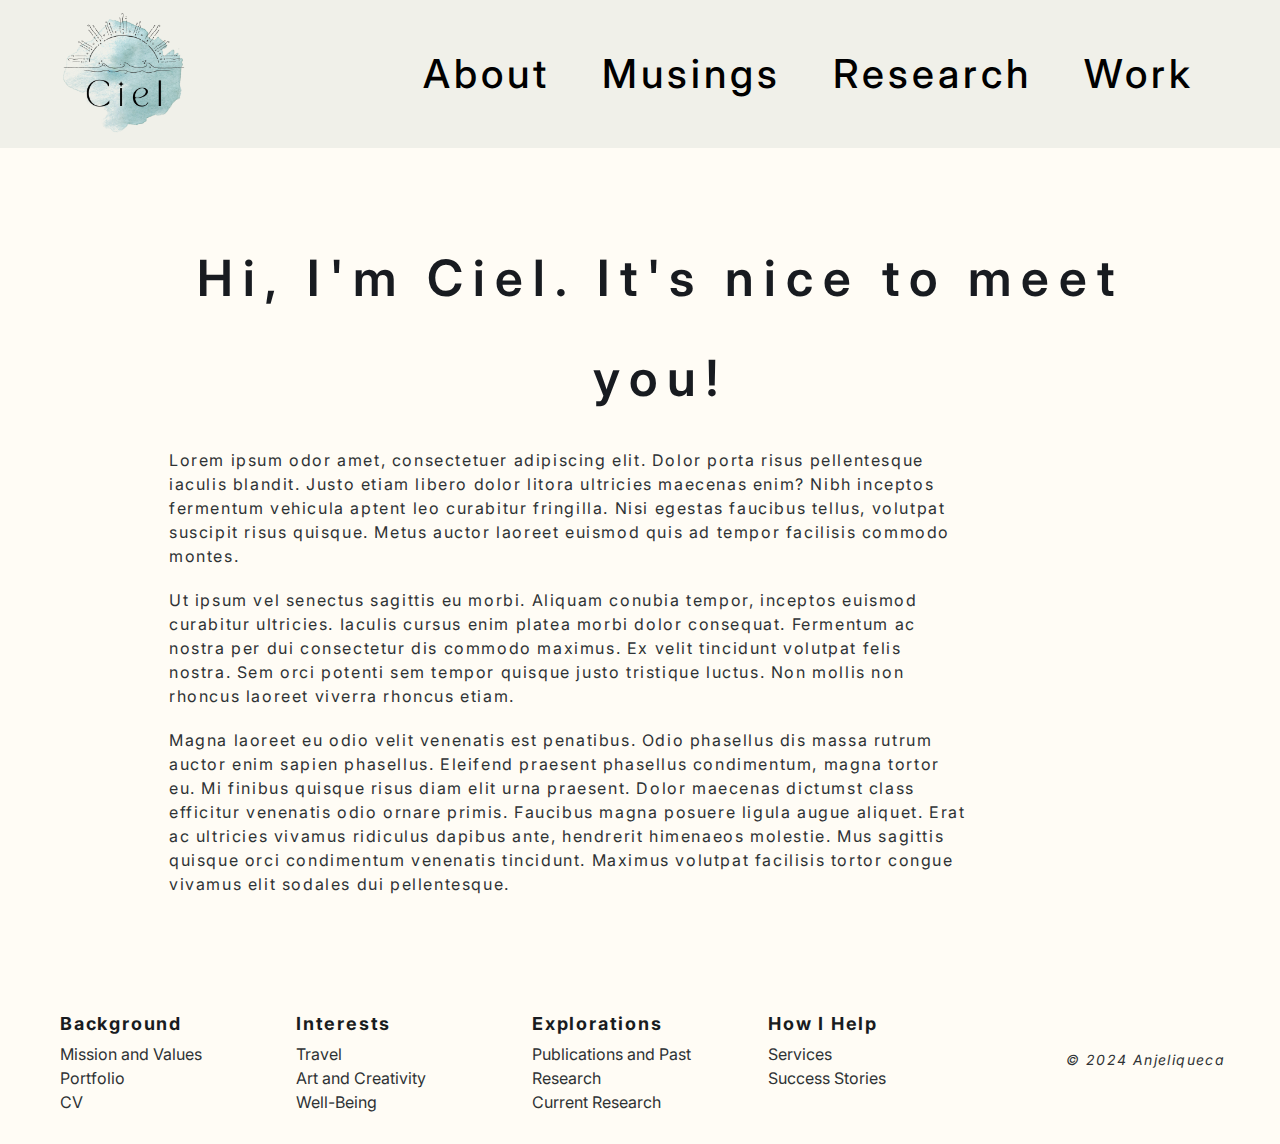
<file: about.html>
<!DOCTYPE html>
<html lang="en">

<!-- head section -->
<head>
    <link rel="preconnect" href="https://fonts.googleapis.com">
    <link rel="preconnect" href="https://fonts.gstatic.com" crossorigin>
    <link href="https://fonts.googleapis.com/css2?family=Inter:ital,opsz,wght@0,14..32,100..900;1,14..32,100..900&display=swap" rel="stylesheet">
    <link rel="stylesheet" href="CSS/styles.css">
    <!-- Force mobile devices to scale viewport (good to have) -->
    <meta name ="viewport" content="width=device-width, initial-scale=1"> 
    </head>

    <!-- body section -->
    <body>

        <!-- fixed header navigation -->
        <header class="top">
            <div class="header0">
                <div class="header1">
                    <a class="logo" href="index.html">
                        <img class="logo" src="images/Ciel-Logo.png" alt="Ciel">
                    </a>
                </div>
                <div class="header2">
                    <nav class="header">
                        <ul>
                            <li>
                                <a class="test" href="about.html">About</a>
                            </li>
                            <li>
                                <a class="test" href="musings.html">Musings</a>
                            </li>
                            <li>
                                <a class="test" href="research.html">Research</a>
                            </li>
                            <li>
                                <a class="test" href="work.html">Work</a>
                            </li>
                        </ul>
                    </nav>
                </div>
            </div>
        </header>
        
        <!-- about section -->
        <section>
            <!-- long bio -->
            <header class="section">
                <div class="section">
                    <h2 class="section">Hi, I'm Ciel. It's nice to meet you!</h2>
                </div>
                <div class="section-paragraph">
                    <p class="section">Lorem ipsum odor amet, consectetuer adipiscing elit. Dolor porta risus pellentesque iaculis blandit. Justo etiam libero dolor litora ultricies maecenas enim? Nibh inceptos fermentum vehicula aptent leo curabitur fringilla. Nisi egestas faucibus tellus, volutpat suscipit risus quisque. Metus auctor laoreet euismod quis ad tempor facilisis commodo montes.
                    </p>
                    <p class="section">Ut ipsum vel senectus sagittis eu morbi. Aliquam conubia tempor, inceptos euismod curabitur ultricies. Iaculis cursus enim platea morbi dolor consequat. Fermentum ac nostra per dui consectetur dis commodo maximus. Ex velit tincidunt volutpat felis nostra. Sem orci potenti sem tempor quisque justo tristique luctus. Non mollis non rhoncus laoreet viverra rhoncus etiam.
                    </p>
                    <p class="section">Magna laoreet eu odio velit venenatis est penatibus. Odio phasellus dis massa rutrum auctor enim sapien phasellus. Eleifend praesent phasellus condimentum, magna tortor eu. Mi finibus quisque risus diam elit urna praesent. Dolor maecenas dictumst class efficitur venenatis odio ornare primis. Faucibus magna posuere ligula augue aliquet. Erat ac ultricies vivamus ridiculus dapibus ante, hendrerit himenaeos molestie. Mus sagittis quisque orci condimentum venenatis tincidunt. Maximus volutpat facilisis tortor congue vivamus elit sodales dui pellentesque.
                    </p>
                </div>
            </header>
        </section>

        <!-- footer section -->
        <footer class="footer">
            <nav class="footer-nav">
                <!-- footer navigation section -->
                <div class="footer-nav-group">
                    <div class="footer-nav-heading">Background</div>
                    <a class="footer-nav-group-item" href="#">Mission and Values</a>
                    <a class="footer-nav-group-item" href="#">Portfolio</a>
                    <a class="footer-nav-group-item" href="#">CV</a>
                </div>

                <div class="footer-nav-group">
                    <div class="footer-nav-heading">Interests</div>
                    <a class="footer-nav-group-item" href="#">Travel</a>
                    <a class="footer-nav-group-item" href="#">Art and Creativity</a>
                    <a class="footer-nav-group-item" href="#">Well-Being</a>
                </div>

                <div class="footer-nav-group">
                    <div class="footer-nav-heading">Explorations</div>
                    <a class="footer-nav-group-item" href="#">Publications and Past Research</a>
                    <a class="footer-nav-group-item" href="#">Current Research</a>
                </div>

                <div class="footer-nav-group">
                    <div class="footer-nav-heading">How I Help</div>
                    <a class="footer-nav-group-item" href="#">Services</a>
                    <a class="footer-nav-group-item" href="#">Success Stories</a>
                </div>
            </nav>
            <div class="copyright">
                <p class="copyright">&copy; 2024 Anjeliqueca</p>
            </div>    
        </footer>
    </body>
</html>
</file>
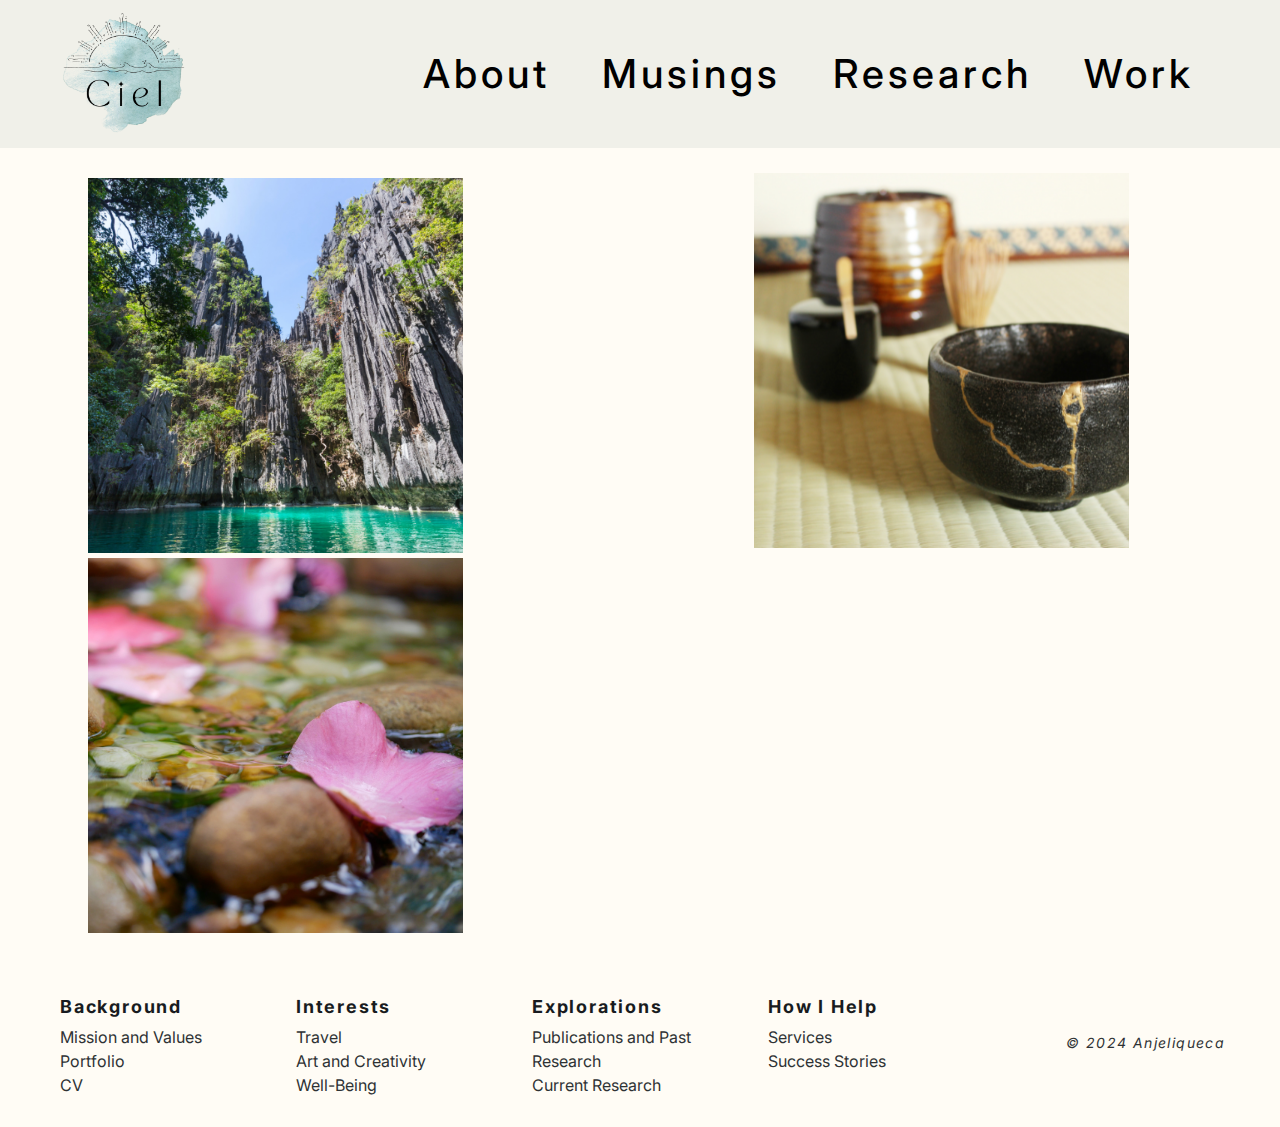
<file: musings.html>
<!DOCTYPE html>
<html lang="en">

<!-- head section -->
<head>
    <link rel="preconnect" href="https://fonts.googleapis.com">
    <link rel="preconnect" href="https://fonts.gstatic.com" crossorigin>
    <link href="https://fonts.googleapis.com/css2?family=Inter:ital,opsz,wght@0,14..32,100..900;1,14..32,100..900&display=swap" rel="stylesheet">
    <link rel="stylesheet" href="CSS/styles.css">
    <!-- Force mobile devices to scale viewport (good to have) -->
    <meta name ="viewport" content="width=device-width, initial-scale=1">    
</head>

    <!-- body section -->
    <body>

        <!-- fixed header navigation -->
        <header class="top">
            <div class="header0">
                <div class="header1">
                    <a class="logo" href="index.html">
                        <img class="logo" src="images/Ciel-Logo.png" alt="Ciel">
                    </a>
                </div>
                <div class="header2">
                    <nav class="header">
                        <ul>
                            <li>
                                <a class="test" href="about.html">About</a>
                            </li>
                            <li>
                                <a class="test" href="musings.html">Musings</a>
                            </li>
                            <li>
                                <a class="test" href="research.html">Research</a>
                            </li>
                            <li>
                                <a class="test" href="work.html">Work</a>
                            </li>
                        </ul>
                    </nav>
                </div>
            </div>
        </header>
        
        <!-- aside section -->
        <aside>
            <div class="aside">
                <div class="left">
                    <a class="palawan" href="#">
                        <img class="palawan" src="images/palawan.png" alt="scenic view of sea and island mountains, palawan, philippines">
                    </a>
                </div>
                <div class="kintsugi">
                    <a class="middle" href="#">
                        <img class="kintsugi" src="images/kintsugi.png" alt="repaired pottery in japanese tea room">
                    </a>
                </div>
                <div class="right">
                    <a class="stream" href="#">
                        <img class="stream" src="images/stream.png" alt="flowers on running stream and river rocks">
                    </a>
                </div>
            </div>
        </aside>

        <!-- footer section -->
        <footer class="footer">
            <nav class="footer-nav">
                <!-- footer navigation section -->
                <div class="footer-nav-group">
                    <div class="footer-nav-heading">Background</div>
                    <a class="footer-nav-group-item" href="#">Mission and Values</a>
                    <a class="footer-nav-group-item" href="#">Portfolio</a>
                    <a class="footer-nav-group-item" href="#">CV</a>
                </div>

                <div class="footer-nav-group">
                    <div class="footer-nav-heading">Interests</div>
                    <a class="footer-nav-group-item" href="#">Travel</a>
                    <a class="footer-nav-group-item" href="#">Art and Creativity</a>
                    <a class="footer-nav-group-item" href="#">Well-Being</a>
                </div>

                <div class="footer-nav-group">
                    <div class="footer-nav-heading">Explorations</div>
                    <a class="footer-nav-group-item" href="#">Publications and Past Research</a>
                    <a class="footer-nav-group-item" href="#">Current Research</a>
                </div>

                <div class="footer-nav-group">
                    <div class="footer-nav-heading">How I Help</div>
                    <a class="footer-nav-group-item" href="#">Services</a>
                    <a class="footer-nav-group-item" href="#">Success Stories</a>
                </div>
            </nav>
            <div class="copyright">
                <p class="copyright">&copy; 2024 Anjeliqueca</p>
            </div>    
        </footer>
    </body>
</html>
</file>
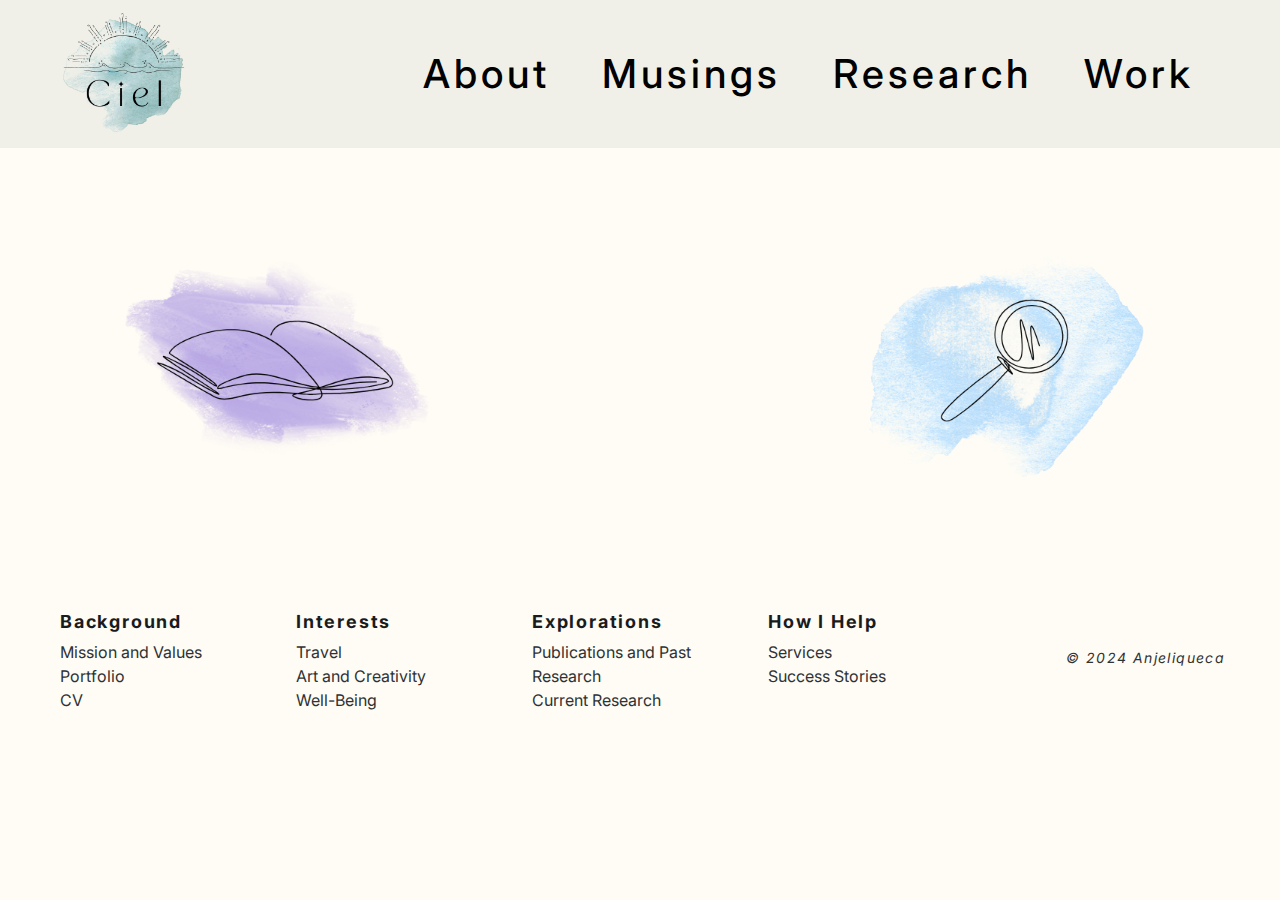
<file: research.html>
<!DOCTYPE html>
<html lang="en">

<!-- head section -->
<head>
    <link rel="preconnect" href="https://fonts.googleapis.com">
    <link rel="preconnect" href="https://fonts.gstatic.com" crossorigin>
    <link href="https://fonts.googleapis.com/css2?family=Inter:ital,opsz,wght@0,14..32,100..900;1,14..32,100..900&display=swap" rel="stylesheet">
    <link rel="stylesheet" href="CSS/styles.css">
    <!-- Force mobile devices to scale viewport (good to have) -->
    <meta name ="viewport" content="width=device-width, initial-scale=1"> 
    </head>

    <!-- body section -->
    <body>

        <!-- fixed header navigation -->
        <header class="top">
            <div class="header0">
                <div class="header1">
                    <a class="logo" href="index.html">
                        <img class="logo" src="images/Ciel-Logo.png" alt="Ciel">
                    </a>
                </div>
                <div class="header2">
                    <nav class="header">
                        <ul>
                            <li>
                                <a class="test" href="about.html">About</a>
                            </li>
                            <li>
                                <a class="test" href="musings.html">Musings</a>
                            </li>
                            <li>
                                <a class="test" href="research.html">Research</a>
                            </li>
                            <li>
                                <a class="test" href="work.html">Work</a>
                            </li>
                        </ul>
                    </nav>
                </div>
            </div>
        </header>

       <!-- aside section -->
       <aside>
        <div class="left">
            <a class="work" href="#">
                <img class="work" src="images/work icon.png" alt="pen book line art with abstract watercolor background">
            </a>
        </div>
        <div class="right">
            <a class="research" href="#">
                <img class="research" src="images/research icon.png" alt="magnifying glass line art with abstract watercolor background">
            </a>
        </div>
    </aside>

        <!-- footer section -->
        <footer class="footer">
            <nav class="footer-nav">
                <!-- footer navigation section -->
                <div class="footer-nav-group">
                    <div class="footer-nav-heading">Background</div>
                    <a class="footer-nav-group-item" href="#">Mission and Values</a>
                    <a class="footer-nav-group-item" href="#">Portfolio</a>
                    <a class="footer-nav-group-item" href="#">CV</a>
                </div>

                <div class="footer-nav-group">
                    <div class="footer-nav-heading">Interests</div>
                    <a class="footer-nav-group-item" href="#">Travel</a>
                    <a class="footer-nav-group-item" href="#">Art and Creativity</a>
                    <a class="footer-nav-group-item" href="#">Well-Being</a>
                </div>

                <div class="footer-nav-group">
                    <div class="footer-nav-heading">Explorations</div>
                    <a class="footer-nav-group-item" href="#">Publications and Past Research</a>
                    <a class="footer-nav-group-item" href="#">Current Research</a>
                </div>

                <div class="footer-nav-group">
                    <div class="footer-nav-heading">How I Help</div>
                    <a class="footer-nav-group-item" href="#">Services</a>
                    <a class="footer-nav-group-item" href="#">Success Stories</a>
                </div>
            </nav>
            <div class="copyright">
                <p class="copyright">&copy; 2024 Anjeliqueca</p>
            </div>    
        </footer>
    </body>
</html>
</file>
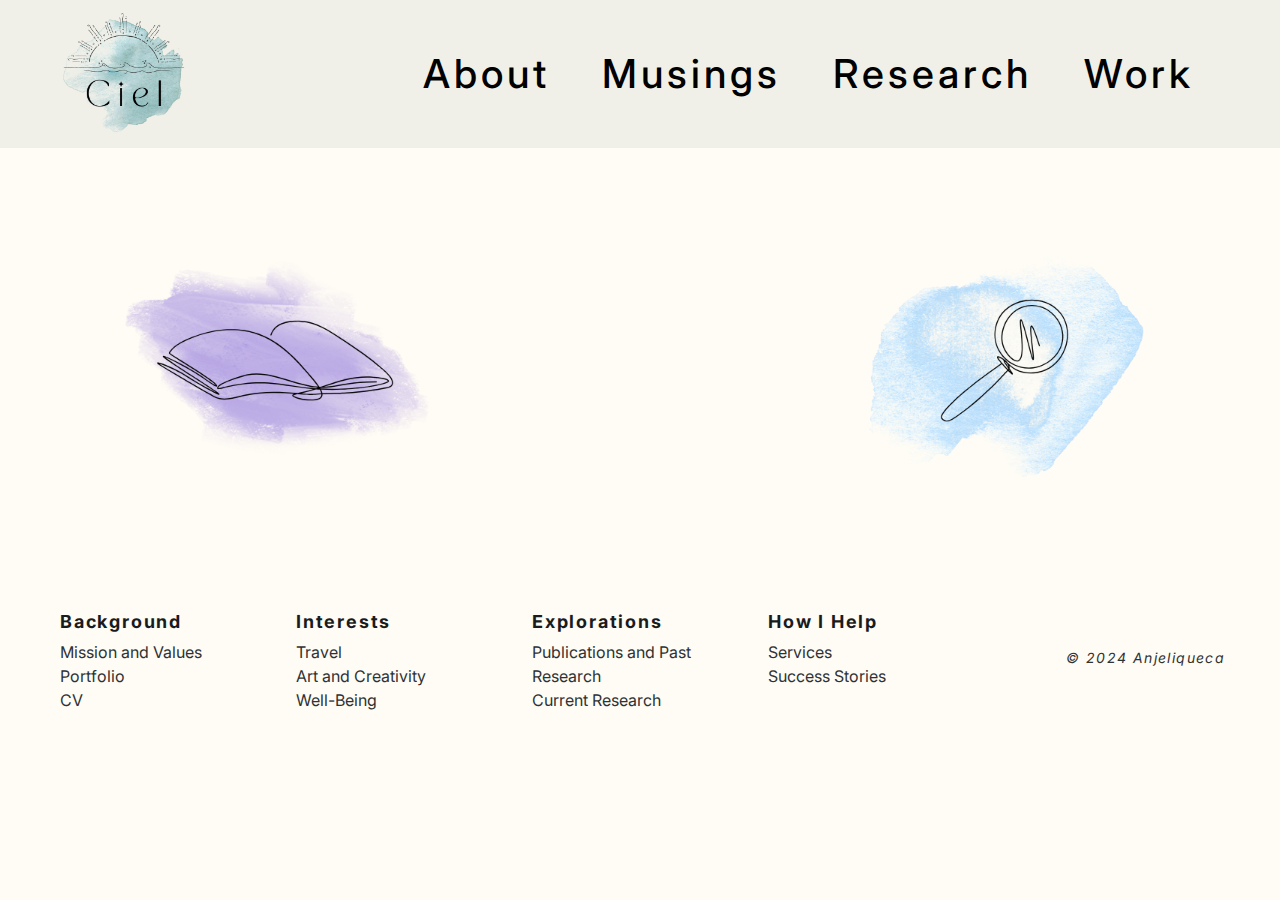
<file: work.html>
<!DOCTYPE html>
<html lang="en">

<!-- head section -->
<head>
    <link rel="preconnect" href="https://fonts.googleapis.com">
    <link rel="preconnect" href="https://fonts.gstatic.com" crossorigin>
    <link href="https://fonts.googleapis.com/css2?family=Inter:ital,opsz,wght@0,14..32,100..900;1,14..32,100..900&display=swap" rel="stylesheet">
    <link rel="stylesheet" href="CSS/styles.css">
    <!-- Force mobile devices to scale viewport (good to have) -->
    <meta name ="viewport" content="width=device-width, initial-scale=1"> 
    </head>

    <!-- body section -->
    <body>

        <!-- fixed header navigation -->
        <header class="top">
            <div class="header0">
                <div class="header1">
                    <a class="logo" href="index.html">
                        <img class="logo" src="images/Ciel-Logo.png" alt="Ciel">
                    </a>
                </div>
                <div class="header2">
                    <nav class="header">
                        <ul>
                            <li>
                                <a class="test" href="about.html">About</a>
                            </li>
                            <li>
                                <a class="test" href="musings.html">Musings</a>
                            </li>
                            <li>
                                <a class="test" href="research.html">Research</a>
                            </li>
                            <li>
                                <a class="test" href="work.html">Work</a>
                            </li>
                        </ul>
                    </nav>
                </div>
            </div>
        </header>
        
        <!-- aside section -->
        <aside>
            <div class="left">
                <a class="work" href="#">
                    <img class="work" src="images/work icon.png" alt="pen book line art with abstract watercolor background">
                </a>
            </div>
            <div class="right">
                <a class="research" href="#">
                    <img class="research" src="images/research icon.png" alt="magnifying glass line art with abstract watercolor background">
                </a>
            </div>
        </aside>

        <!-- footer section -->
        <footer class="footer">
            <nav class="footer-nav">
                <!-- footer navigation section -->
                <div class="footer-nav-group">
                    <div class="footer-nav-heading">Background</div>
                    <a class="footer-nav-group-item" href="#">Mission and Values</a>
                    <a class="footer-nav-group-item" href="#">Portfolio</a>
                    <a class="footer-nav-group-item" href="#">CV</a>
                </div>

                <div class="footer-nav-group">
                    <div class="footer-nav-heading">Interests</div>
                    <a class="footer-nav-group-item" href="#">Travel</a>
                    <a class="footer-nav-group-item" href="#">Art and Creativity</a>
                    <a class="footer-nav-group-item" href="#">Well-Being</a>
                </div>

                <div class="footer-nav-group">
                    <div class="footer-nav-heading">Explorations</div>
                    <a class="footer-nav-group-item" href="#">Publications and Past Research</a>
                    <a class="footer-nav-group-item" href="#">Current Research</a>
                </div>

                <div class="footer-nav-group">
                    <div class="footer-nav-heading">How I Help</div>
                    <a class="footer-nav-group-item" href="#">Services</a>
                    <a class="footer-nav-group-item" href="#">Success Stories</a>
                </div>
            </nav>
            <div class="copyright">
                <p class="copyright">&copy; 2024 Anjeliqueca</p>
            </div>    
        </footer>
    </body>
</html>
</file>
<file: CSS/styles.css>
/* universal style */
*{
    margin: 0;
    padding: 0;
}

/* body style */
body{
    background-color: #fffcf5;
    font-family: "Inter", sans-serif;
    font-weight: normal;
    color: #181b20;
    width: 100%;
}

/* navigation header styles */
header.top{
    box-sizing: border-box;
    display: flex;
    position: sticky;
    top: 0;
    justify-content: space-between;
    background-color: #f0f0e9;
    width: 100%;
}
div.header0{
    box-sizing: border-box;
    display: flex;
    align-items: center;
    justify-content: space-between;
    width: 100%;
    padding: 0 50px;
}
div.header1{
    display: flex;
    justify-content: flex-start;
    text-align: left;
    width: 25%;
}
div.header2{
    box-sizing: border-box;
    display: flex;
    text-align: right;
    justify-content: flex-end;
    width: 50%;
    flex-basis: 45%;
}
nav.header{
    box-sizing: border-box;
    display: flex;
    justify-content: space-between;
    flex-basis: 75%;
}
nav ul{
    display: flex;
    text-align: right;
    justify-content: flex-end;
    flex: auto;
}
nav ul li{
    list-style: none;
    flex: auto;
    font-size: 1.25em;
    font-weight: 500;
    letter-spacing: .2em;
    color: #24282a;
    margin-right: 20px;
}

/* nav header link styles */
a:link{
    color: #24282a;
    text-decoration: none;
}
li a:hover{
    color: #748ea0;
}
a:visited{
    color: #24282a;
}

/* so we know what our current page is*/
li.active a {
    font-weight: bold;
    color: #1e6da7;
}

a.logo{
    background-color: transparent;
    text-decoration: none;
}

img.logo{
    display: block;
    width: 50%;
}


/* short about styles */
main{
    box-sizing: border-box;
    display: flex;
    flex-flow: row wrap;
    justify-content: center;
    align-items: center;
    height: fit-content;
    padding: 2%;
}
div.main{
    box-sizing: border-box;
    display: flex;
    flex-flow: row wrap;
    justify-content: center;
    align-items: center;
    width: 100%;
    padding: 20px 50px;
}
div.mainleft{
    box-sizing: border-box;
    display: inline-flex;
    flex-flow: row wrap;
    justify-content: flex-end;
    padding-right: 50px;
    flex: 0 1 45%;
    order: 0;
}
img.profile{
    width: 50%;
    padding: 1%;
}
div.mainright{
    box-sizing: border-box;
    display: inline-flex;
    flex-flow: row wrap;
    justify-content: flex-start;
    text-align: center;
    align-items: center;
    flex: 1 0 30%;
    order: 1;
    padding-bottom: 20px;
}
div.cycle-slideshow{
    position: relative;
    box-sizing: border-box;
    display: inline-flex;
    flex-flow: row wrap;
    justify-content: flex-end;
    flex: 0 1 45%;
    order: 2;
}
/* slideshow images */
.cycle-slideshow img{
   position: relative;
    box-sizing: border-box;
    width: 75%;
    padding: 1%;
    margin-left: 15%;
}
div.slideshow-text{
    box-sizing: border-box;
    display: inline-flex;
    flex-flow: row wrap;
    justify-content: flex-start;
    text-align: center;
    align-items: center;
    flex: 1 0 30%;
    order: 3;
}

header.bio{
    display: flex;
    justify-content: flex-start;
    text-align: center;
    align-items: center;
    height: 100%;
    width: 100%;
    flex-direction: column;
    margin: 1%;
    padding: 1%;
    flex: 0 0 auto;
}
div.bioname{
    box-sizing: border-box;
    display: flex;
    justify-content: flex-start;
    align-items: flex-start;
    text-align: left;
    width: 100%;
    flex: 0 0 auto;
}
h2{
    box-sizing: border-box;
    display: flex;
    justify-content: flex-start;
    text-align: left;
    font-size: 36px;
    font-weight: 600;
    color: #181b20;
    letter-spacing: .2em;
    line-height: 2em;
    margin: 1%;
    padding: 1%;
    flex: 0 0 auto;
}
h3{
    box-sizing: border-box;
    display: flex;
    justify-content: flex-start;
    text-align: left;
    font-size: 36px;
    font-weight: 600;
    color: #181b20;
    letter-spacing: .2em;
    line-height: 2em;
    margin: 1%;
    padding: 1%;
    flex: 0 0 auto;
}
div.paragraph{
    box-sizing: border-box;
    display: flex;
    justify-content: flex-start;
    align-items: flex-start;
    text-align: left;
    width: 100%;
    flex: 0 0 auto;
}     
p{
    display: flex;
    justify-content: flex-start;
    text-align: left;
    align-items: flex-start;
    font-size: 16px;
    color: #2e3234;
    letter-spacing: .1em;
    line-height: 1.5em;
    width: 75%;
    margin: 1%;
    padding: 1%;
    flex: 0 0 auto;
}

/* section styles */
section{
    box-sizing: border-box;
    display: flex;
    align-items: flex-start;
    margin: 20px;
    padding: 20px;
    width: 100%;
    flex: 0 0 auto;
}    

header.section{
    margin: 20px;
    padding: 0 2%;
}
div.section{
    margin: 20px;
    padding: 0 2%;
}
h2.section{
    text-align: center;
    font-size: 36px;
    font-weight: 600;
    color: #181b20;
    letter-spacing: .2em;
    line-height: 2em;
    margin: 20px;
    padding: 0 2%;
}
div.section-paragraph{
    margin: 20px;
    padding: 0 2%;
} 
p.section{
    text-align: left;
    font-size: 16px;
    color: #2e3234;
    letter-spacing: .1em;
    line-height: 1.5em;
    margin: 20px;
    padding: 0 2%;
}

/* icon nav styles */
aside{
    box-sizing: border-box;
    display: flex;
    flex-flow: row wrap;
    justify-content: space-between;
    align-items: center;
    height: fit-content;
    padding: 2%;
}
div.aside{
    box-sizing: border-box;
    display: flex;
    flex-flow: row wrap;
    justify-content: space-between;
    align-items: center;
    width: 100%;
}
div.left{
    box-sizing: border-box;
    display: inline-flex;
    flex-flow: row wrap;
    justify-content: flex-end;
    flex: 0 1 auto;
}
div.middle{
    box-sizing: border-box;
    display: inline-flex;
    flex-flow: row wrap;
    justify-content: flex-end;
    flex: 0 1 auto;
}
div.right{
    box-sizing: border-box;
    display: inline-flex;
    flex-flow: row wrap;
    justify-content: flex-end;
    flex: 0 1 auto;
}

/* musings content styles */
a.palawan, a.kintsugi, a.stream{
    box-sizing: border-box;
    display: inline-flex;
    justify-content: center;
    background-color: transparent;
    text-decoration: none;
}

img.palawan, img.kintsugi, img.stream{
    box-sizing: border-box;
    display: inline-flex;
    justify-content: center;
    text-align: center;
    align-items: center;
    width: 75%;
}

/* research content styles */
a.work, a.research{
    box-sizing: border-box;
    display: inline-flex;
    justify-content: center;
    background-color: transparent;
    text-decoration: none;
}

img.work, img.research{
    box-sizing: border-box;
    display: inline-flex;
    justify-content: center;
    text-align: center;
    align-items: center;
    width: 75%;
}

/* work content styles */
a.work, a.research{
    box-sizing: border-box;
    display: flex;
    justify-content: center;
    background-color: transparent;
    text-decoration: none;
}

img.work, img.research{
    box-sizing: border-box;
    display: flex;
    justify-content: center;
    text-align: center;
    align-items: center;
    width: 75%;
}

/* footer styles */
footer.footer{
    box-sizing: border-box;
    display: flex;
    align-items: center;
    justify-content: space-between;
    width: 100%;
    padding: 20px 50px;
}
nav.footer-nav{
    box-sizing: border-box;
    display: flex;
    text-align: left;
    justify-content: flex-start;
    width: 100%;
}
div.footer-nav-group{
    box-sizing: border-box;
    display: flex;
    text-align: left;
    flex-direction: column;
    margin: 5px;
    padding: 5px;
    width: 75%;
}
div.footer-nav-heading{
    text-decoration: none;
    font-size: 18px;
    font-weight: 700;
    line-height: 2em;
    letter-spacing: .1em;
    color: #181b20;
}
a.footer-nav-group-item:link{
    text-decoration: none;
    line-height: 1.5em;
    font-size: 16px;
    color: #2e3234;
}
a.footer-nav-group-item:hover{
    color: #316789;
}
a.footer-nav-group-item:active{
    color: #316789;
}
a.footer-nav-group-item:visited{
    color: #24282a;
}
div.copyright{
    box-sizing: border-box;
    display: flex;
    justify-content: flex-end;
    align-items: flex-end;
    text-align: right;
    width: 25%;
}
p.copyright{
    display: flex;
    justify-content: flex-end;
    text-align: center;
    font-size: 14px;
    font-style: italic;
    color: #2e3234;
    letter-spacing: .1em;
    line-height: 1.5em;
}

a.test{
    display: block;
    color: black;
    text-align: center;
    padding: 14px 16px
}

/* Media Queries */

/*For Desktop and Large Screen Devices*/
@media screen and (min-width:1200px){
    h2{
        font-size: 100px;
    }
    h3{
        font-size: 100px;
    }
    a{
        font-size: 40px;
    }
    h2.section{
        font-size: 50px;
    }
}

/*For Tablet Sized Devices*/
@media screen and (min-width: 601px) and (max-width: 768px){
    header.top{
        height: 250px;
        text-align: center;
        
    }
    div.header1{
        display: flex;
        justify-content: center;
        align-items: center;
        align-self: center;
        width: 25%;
    }
    div.header2{
        box-sizing: border-box;
        display: flex;
        align-self: center;
        justify-content: center;
        width: 50%;
        flex-basis: 50%;
    }
    div.header0{
        text-align: center;
        align-items: center;
        justify-content: center;
        flex-direction: column
    }
    img.logo{
        text-align: center;
        width: 100%;
    }

    div.footer-nav-heading{
        font-size: smaller;
    }

    div.footer-nav-group-item{
        font-size: smaller;
    }
    footer{
        flex-direction: column;
    }
    div.copyright{
        flex-direction: column;
        text-align: center;
    }

}

/*For Mobile and Smaller Devices*/
@media screen and (max-width: 600px){
    header.top{
        height: 300px;
        text-align: center;
    }
    div.header1{
        display: flex;
        justify-content: center;
        align-items: center;
        align-self: center;
        width: 25%;
    }
    div.header2{
        box-sizing: border-box;
        display: flex;
        align-self: center;
        justify-content: center;
        width: 50%;
        flex-basis: 50%;
    }
    div.header0{
        text-align: center;
        align-items: center;
        justify-content: center;
        flex-direction: column
    }
    img.logo{
        text-align: center;
        width: 100%;
    }
    nav{
        display: list-item;
        list-style-type: none;
    }
    nav ul{
        display: list-item;
        list-style-type: none;
    }
    nav ul li{
        display: list-item;
        list-style-type: none;
    }

    div.footer-nav-heading{
        font-size: smaller;
    }

    div.footer-nav-group-item{
        font-size: smaller;
    }
    footer{
        flex-direction: column;
    }
    div.copyright{
        flex-direction: column;
        text-align: center;
    }

}
</file>
